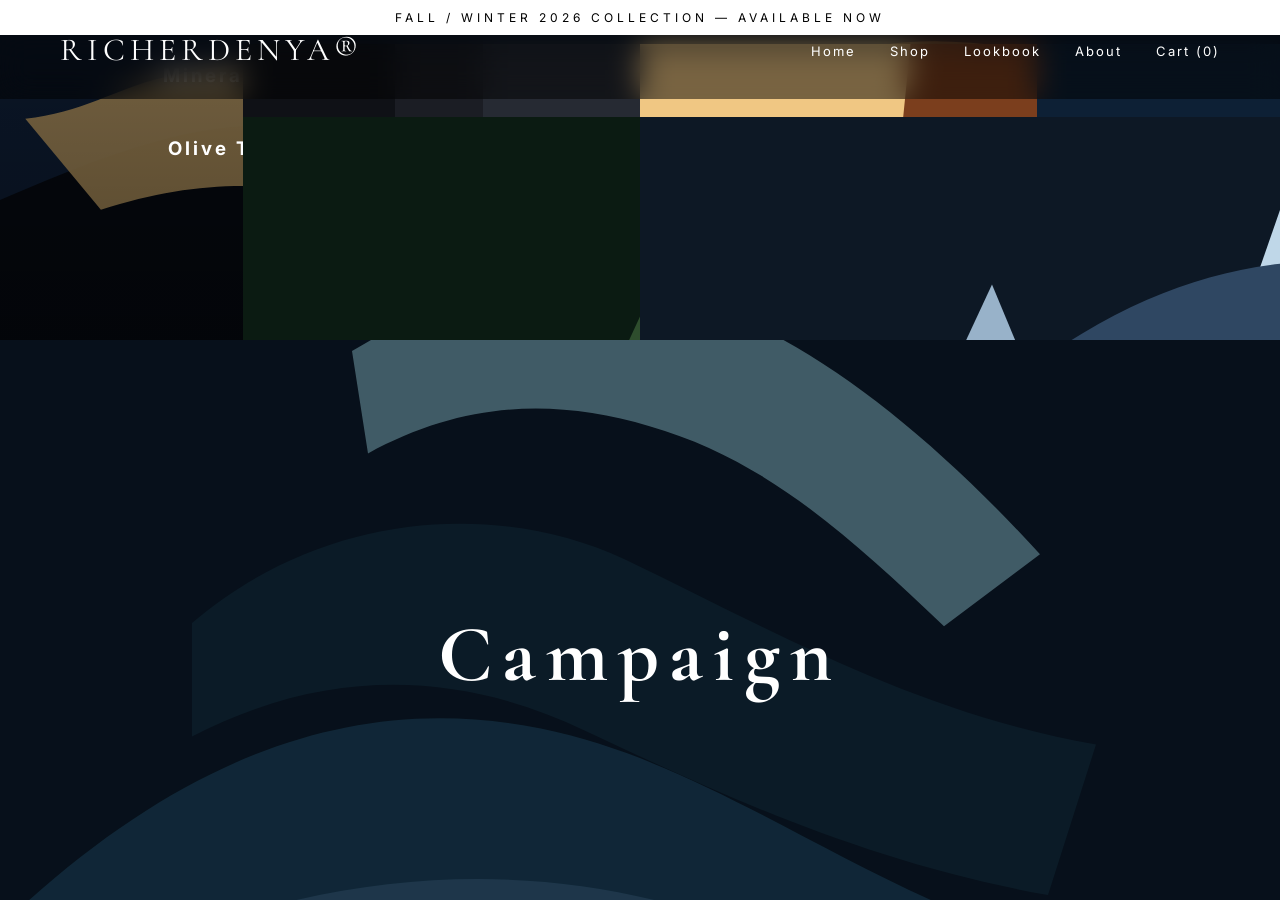
<file: index.html>
<!DOCTYPE html>
<html lang="en">
  <head>
    <meta charset="UTF-8" />
    <meta name="viewport" content="width=device-width, initial-scale=1.0" />
    <title>RicherDenya</title>
    <link rel="preconnect" href="https://fonts.googleapis.com" />
    <link rel="preconnect" href="https://fonts.gstatic.com" crossorigin />
    <link
      href="https://fonts.googleapis.com/css2?family=Cormorant+Garamond:wght@300;400;500;600&family=Inter:wght@300;400;500;600&display=swap"
      rel="stylesheet"
    />
    <link rel="stylesheet" href="style.css" />
  </head>
  <body>
    <div class="loader">
      <h1>RICHERDENYA®</h1>
    </div>

    <div class="announcement">
      FALL / WINTER 2026 COLLECTION — AVAILABLE NOW
    </div>

    <header>
      <div class="logo">RICHERDENYA®</div>
      <nav>
        <a href="index.html">Home</a>
        <a href="shop.html">Shop</a>
        <a href="lookbook.html">Lookbook</a>
        <a href="about.html">About</a>
        <a href="#">Cart (0)</a>
      </nav>
    </header>

    <section class="hero">
      <div class="hero-overlay"></div>
      <img src="assets/hero.svg" alt="Hero Campaign" />

      <div class="hero-content">
        <p class="eyebrow">RICHERDENYA®</p>

        <h1>
          THE WORLD<br />
          WEARS<br />
          RICHER.
        </h1>

        <p class="subtitle">
          Luxury built through movement, nature and timeless design.
        </p>

      <div class="hero-buttons">

<a href="shop.html" class="button">
SHOP NOW
</a>

<a href="lookbook.html" class="button-outline">
VIEW CAMPAIGN
</a>

</div>

    <section class="statement">
      <h2>Luxury Built Different.</h2>
      <p>
        RicherDenya combines timeless design with cinematic storytelling. Each collection
        becomes part of the landscape.
      </p>
    </section>

    <section class="manifesto">
      <h2>We don't follow the world. We build it.</h2>
      <p>
        RicherDenya stands for movement, discipline, and a vision that moves beyond the obvious.
        It is made for those who walk their own path with intention.
      </p>
    </section>

    <section class="collections">
      <h2>Collections</h2>
      <div class="grid">
        <div class="card">
          <img src="assets/black.svg" alt="Mineral Black" />
          <h3>Mineral Black</h3>
        </div>
        <div class="card">
          <img src="assets/desert.svg" alt="Desert Brown" />
          <h3>Desert Brown</h3>
        </div>
        <div class="card">
          <img src="assets/ocean.svg" alt="Ocean Navy" />
          <h3>Ocean Navy</h3>
        </div>
        <div class="card">
          <img src="assets/forest.svg" alt="Olive Terrain" />
          <h3>Olive Terrain</h3>
        </div>
        <div class="card">
          <img src="assets/snow.svg" alt="Ash Mountain" />
          <h3>Ash Mountain</h3>
        </div>
      </div>
    </section>

    <section class="campaign">
      <h2>Campaign</h2>
      <img src="assets/ocean.svg" alt="Campaign preview" />
    </section>

    <section class="featured">
      <h2>Featured Pieces</h2>
      <div class="products">
        <div class="product">
          <img src="assets/black.svg" alt="RD Signature Hoodie" />
          <h3>RD Signature Hoodie</h3>
          <p>$180</p>
        </div>
        <div class="product">
          <img src="assets/desert.svg" alt="Terrain Overshirt" />
          <h3>Terrain Overshirt</h3>
          <p>$240</p>
        </div>
        <div class="product">
          <img src="assets/snow.svg" alt="Mountain Essential" />
          <h3>Mountain Essential</h3>
          <p>$200</p>
        </div>
      </div>
    </section>

    <section class="drop">
      <h2>Next Drop</h2>
      <p>Limited collection release</p>
      <div id="countdown">00 : 00 : 00</div>
      <a href="#" class="button">Enter the drop</a>
    </section>

    <section class="newsletter">
      <h2>Join RicherDenya</h2>
      <input placeholder="Email Address" aria-label="Email address" />
      <button type="button">Subscribe</button>
    </section>

    <footer>
      <h3>RICHERDENYA®</h3>
      <p>Designed for those creating their own path.</p>
    </footer>

    <script src="script.js"></script>
  </body>
</html>
</file>
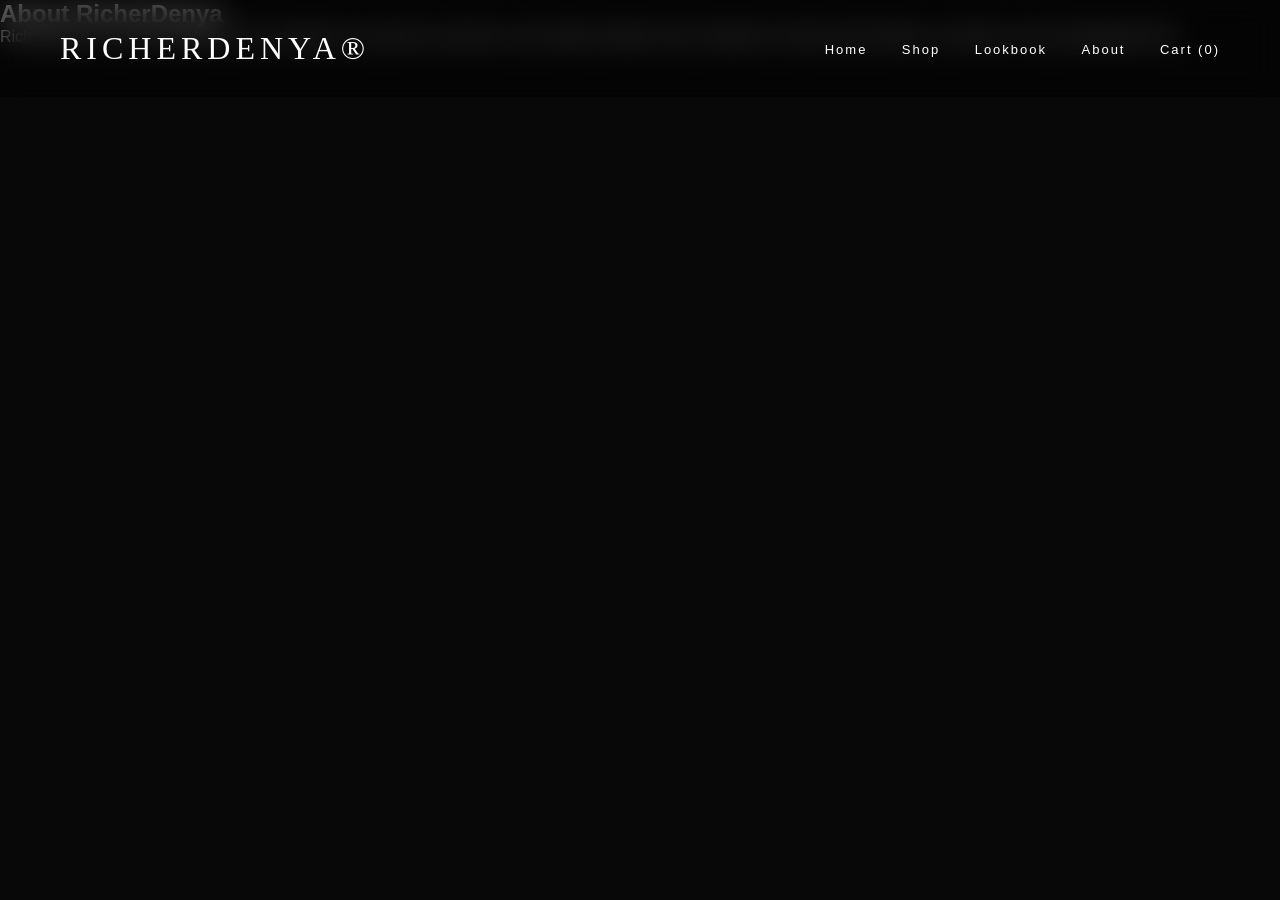
<file: about.html>
<!DOCTYPE html>
<html lang="en">
  <head>
    <meta charset="UTF-8" />
    <meta name="viewport" content="width=device-width, initial-scale=1.0" />
    <title>RicherDenya | About</title>
    <link rel="stylesheet" href="style.css" />
  </head>
  <body>
    <header>
      <div class="logo">RICHERDENYA®</div>
      <nav>
        <a href="index.html">Home</a>
        <a href="shop.html">Shop</a>
        <a href="lookbook.html">Lookbook</a>
        <a href="about.html">About</a>
        <a href="#">Cart (0)</a>
      </nav>
    </header>

    <section class="about-page">
      <h1>About RicherDenya</h1>
      <p>
        RicherDenya is a luxury fashion house shaped by movement, precision, and modern identity.
        Each collection is built to feel timeless, cinematic, and unmistakably bold.
      </p>
    </section>
  </body>
</html>
</file>
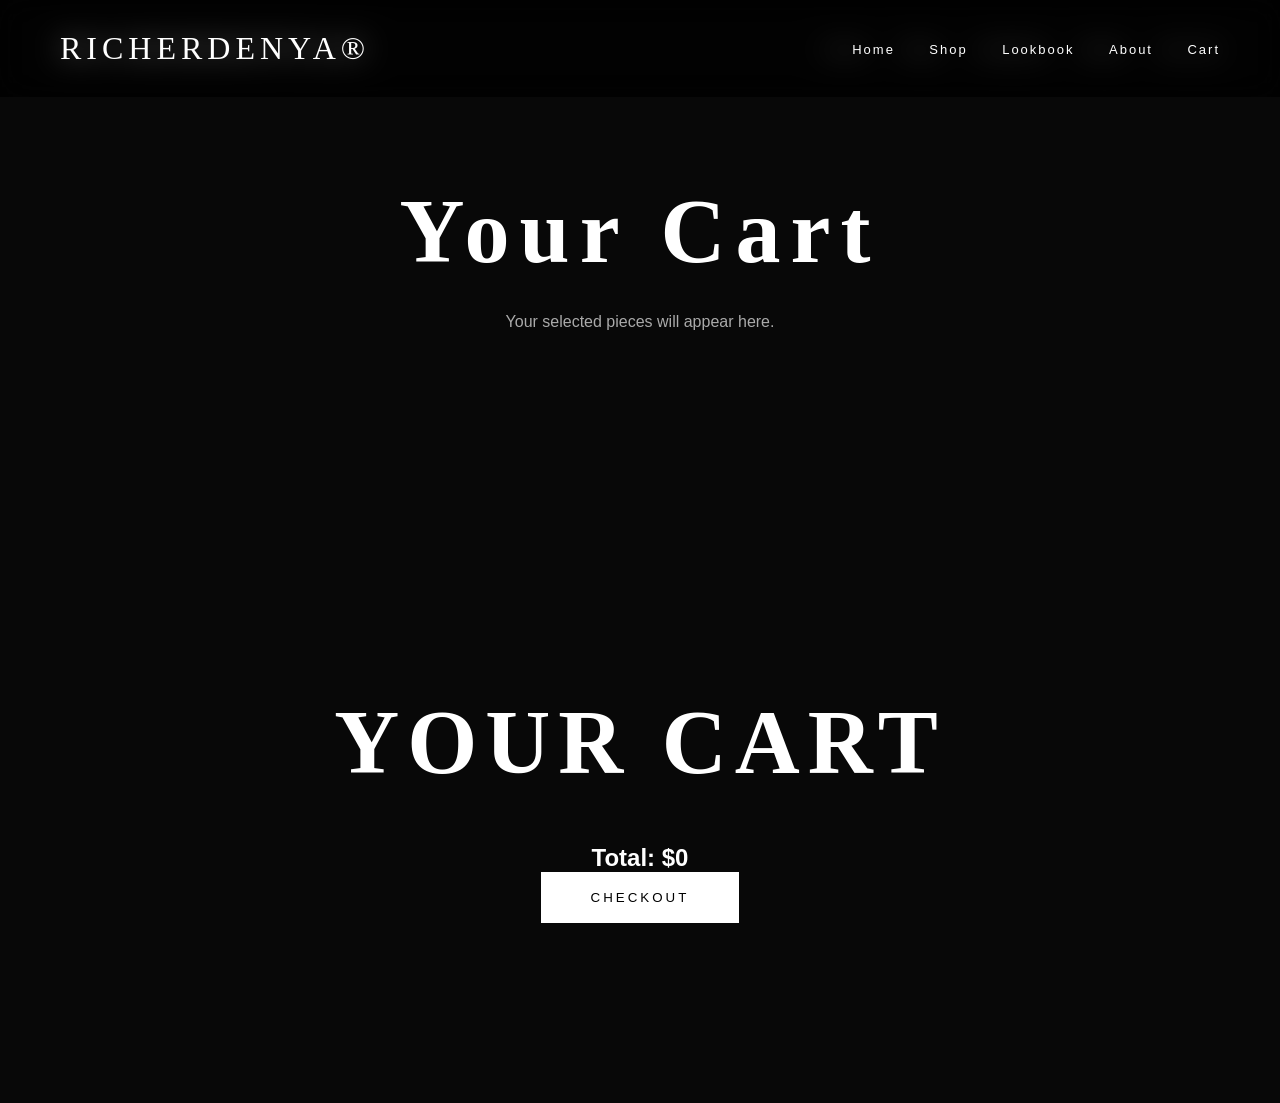
<file: cart.html>
<!DOCTYPE html>
<html lang="en">
  <head>
    <meta charset="UTF-8" />
    <meta name="viewport" content="width=device-width, initial-scale=1.0" />
    <title>RicherDenya | Cart</title>
    <link rel="stylesheet" href="style.css" />
  </head>
  <body>
    <header>
      <div class="logo">RICHERDENYA®</div>
      <nav>
        <a href="index.html">Home</a>
        <a href="shop.html">Shop</a>
        <a href="lookbook.html">Lookbook</a>
        <a href="about.html">About</a>
        <a href="cart.html">Cart (0)</a>
      </nav>
    </header>

    <section class="shop-page">
      <h1>Your Cart</h1>
      <p style="text-align:center; margin-top:30px; color:#aaa;">Your selected pieces will appear here.</p>
    </section>
  </body>
</html>
<!DOCTYPE html>
<html>

<head>
<title>RicherDenya Cart</title>
<link rel="stylesheet" href="style.css">
</head>

<body>

<header>

<div class="logo">
RICHERDENYA®
</div>

<nav>
<a href="index.html">Home</a>
<a href="shop.html">Shop</a>
<a href="lookbook.html">Lookbook</a>
<a href="about.html">About</a>
<a href="cart.html">Cart</a>
</nav>

</header>


<section class="cart-page">

<h1>
YOUR CART
</h1>

<div id="cart-items"></div>

<h2 id="cart-total">
Total: $0
</h2>


<button onclick="checkout()">
CHECKOUT
</button>


</section>


<script src="script.js"></script>

</body>

</html>
</file>
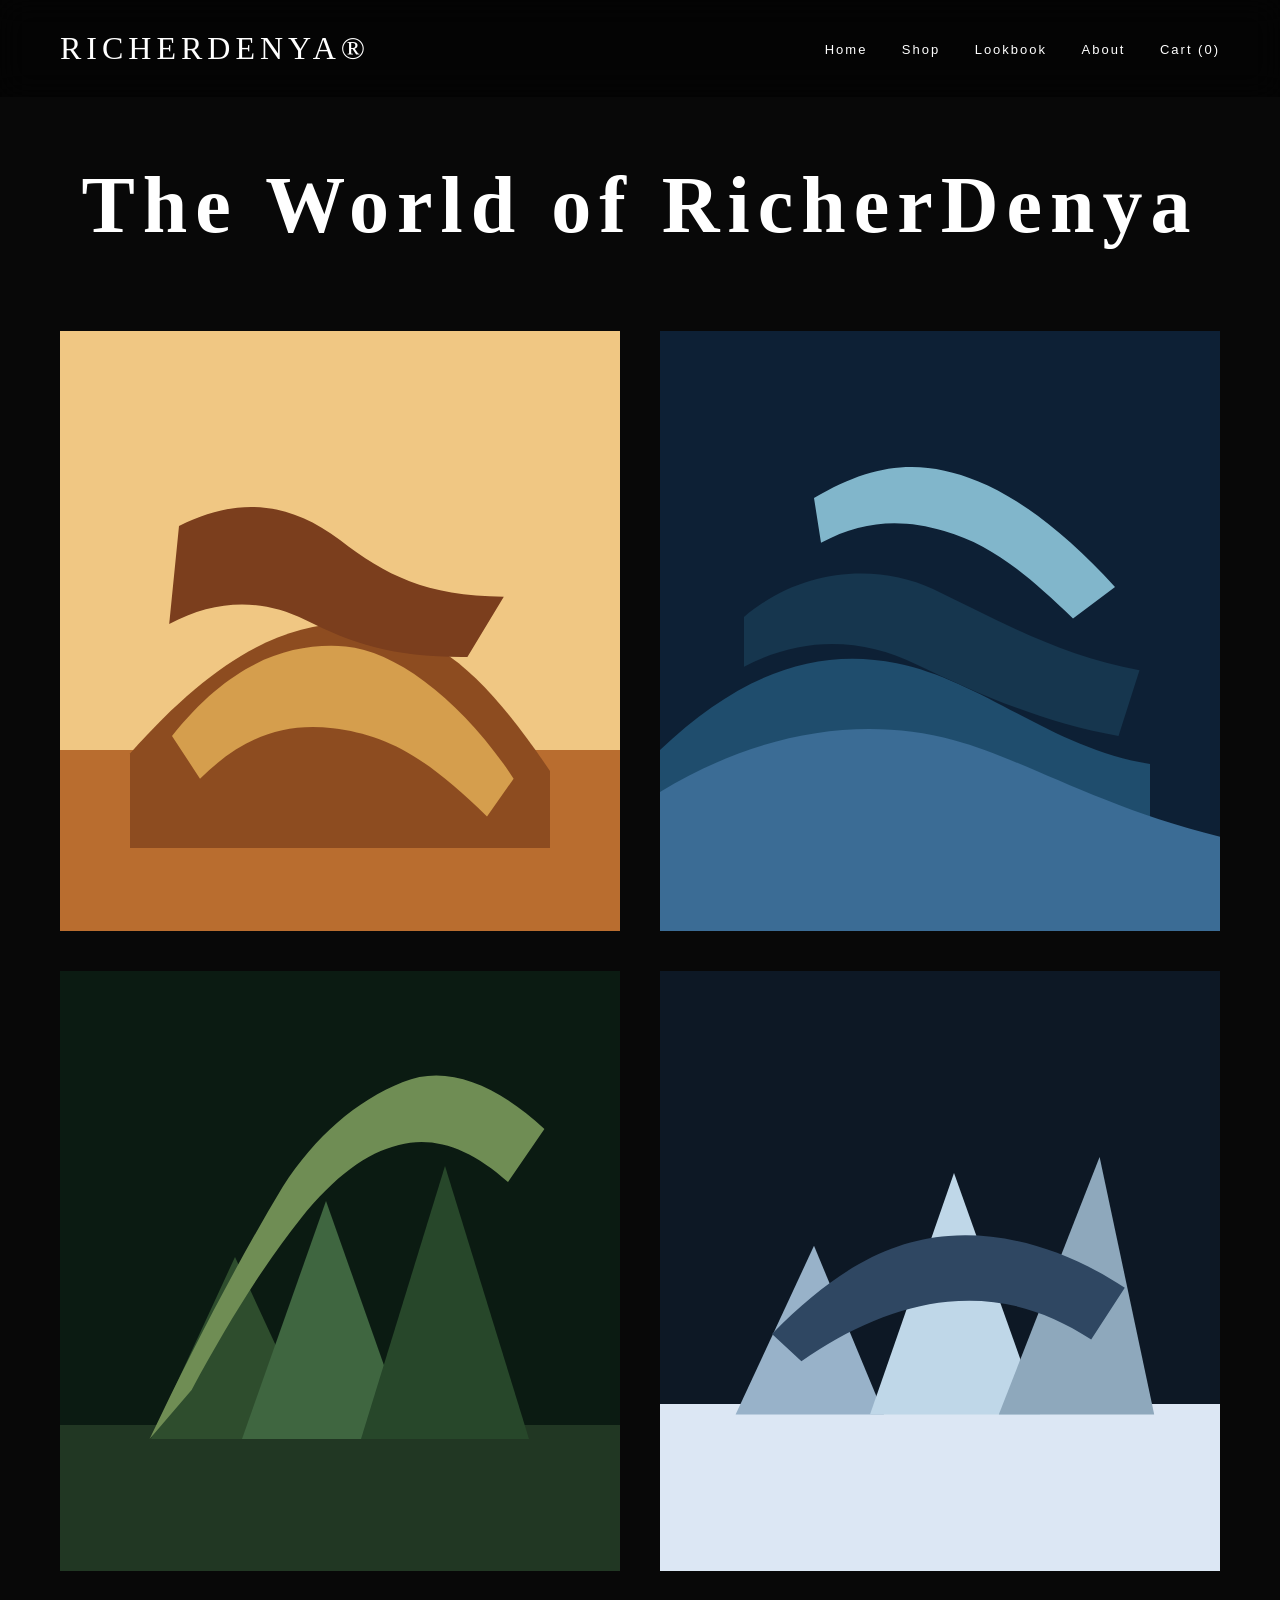
<file: lookbook.html>
<!DOCTYPE html>
<html lang="en">
  <head>
    <meta charset="UTF-8" />
    <meta name="viewport" content="width=device-width, initial-scale=1.0" />
    <title>RicherDenya Lookbook</title>
    <link rel="stylesheet" href="style.css" />
  </head>
  <body>
    <header>
      <div class="logo">RICHERDENYA®</div>
      <nav>
        <a href="index.html">Home</a>
        <a href="shop.html">Shop</a>
        <a href="lookbook.html">Lookbook</a>
        <a href="about.html">About</a>
        <a href="#">Cart (0)</a>
      </nav>
    </header>

    <section class="lookbook">
      <h1>The World of RicherDenya</h1>

      <div class="gallery">
        <img src="assets/desert.svg" alt="Desert lookbook image" />
        <img src="assets/ocean.svg" alt="Ocean lookbook image" />
        <img src="assets/forest.svg" alt="Forest lookbook image" />
        <img src="assets/snow.svg" alt="Snow lookbook image" />
      </div>
    </section>
  </body>
</html>
</file>
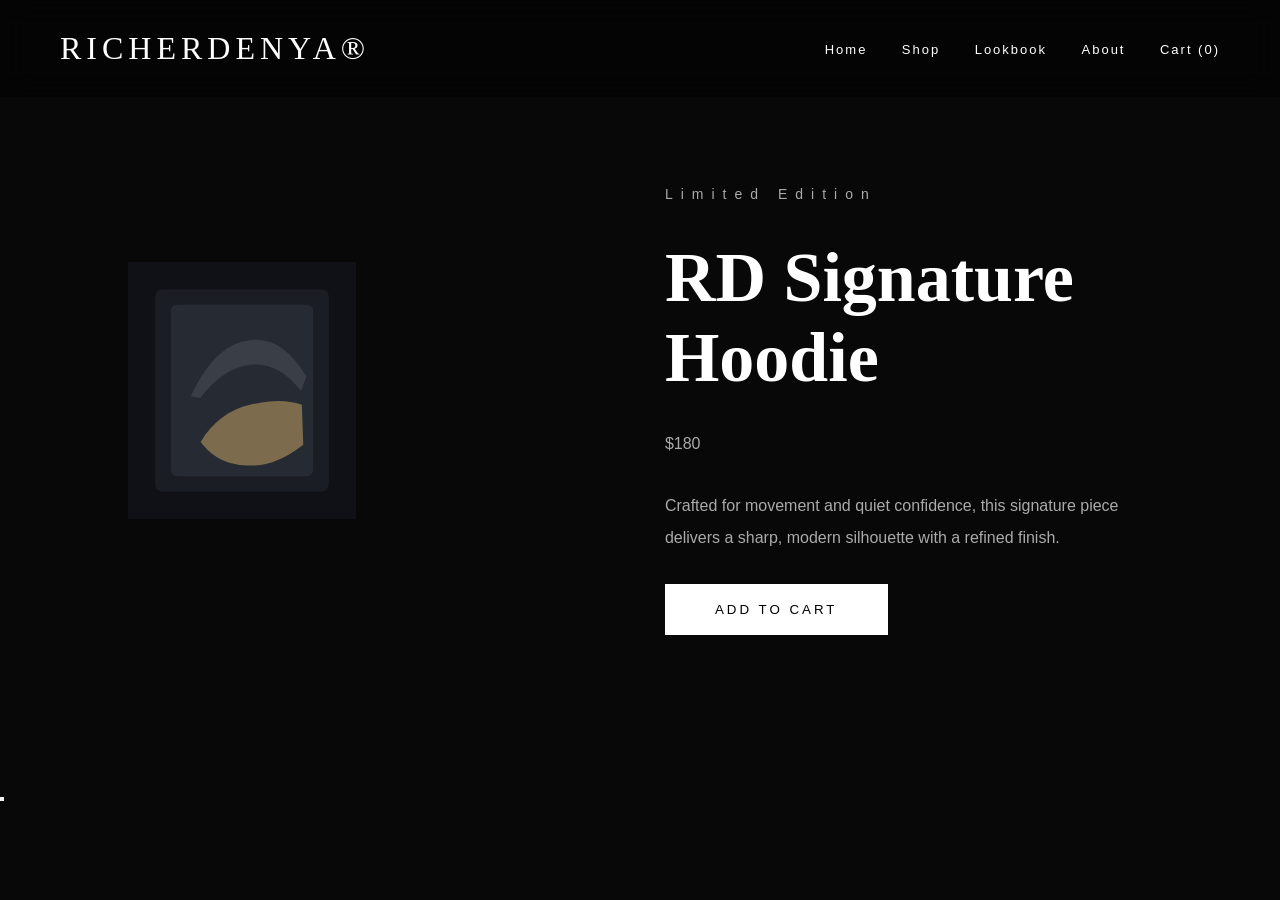
<file: product.html>
<!DOCTYPE html>
<html lang="en">
  <head>
    <meta charset="UTF-8" />
    <meta name="viewport" content="width=device-width, initial-scale=1.0" />
    <title>RicherDenya | Product</title>
    <link rel="stylesheet" href="style.css" />
  </head>
  <body>
    <header>
      <div class="logo">RICHERDENYA®</div>
      <nav>
        <a href="index.html">Home</a>
        <a href="shop.html">Shop</a>
        <a href="lookbook.html">Lookbook</a>
        <a href="about.html">About</a>
        <a href="#">Cart (0)</a>
      </nav>
    </header>

    <section class="product-page">
      <div class="product-visual">
        <img src="assets/black.svg" alt="RD Signature Hoodie" />
      </div>
      <div class="product-info">
        <p class="eyebrow">Limited Edition</p>
        <h1>RD Signature Hoodie</h1>
        <p class="price">$180</p>
        <p>
          Crafted for movement and quiet confidence, this signature piece delivers a sharp, modern silhouette with a refined finish.
        </p>
<button 
onclick="addToCart(
'RD Signature Hoodie',
180
)">
ADD TO CART
</button>
    </section>
<script src="script.js"></script>
  </body>
</html>
<button>
</file>
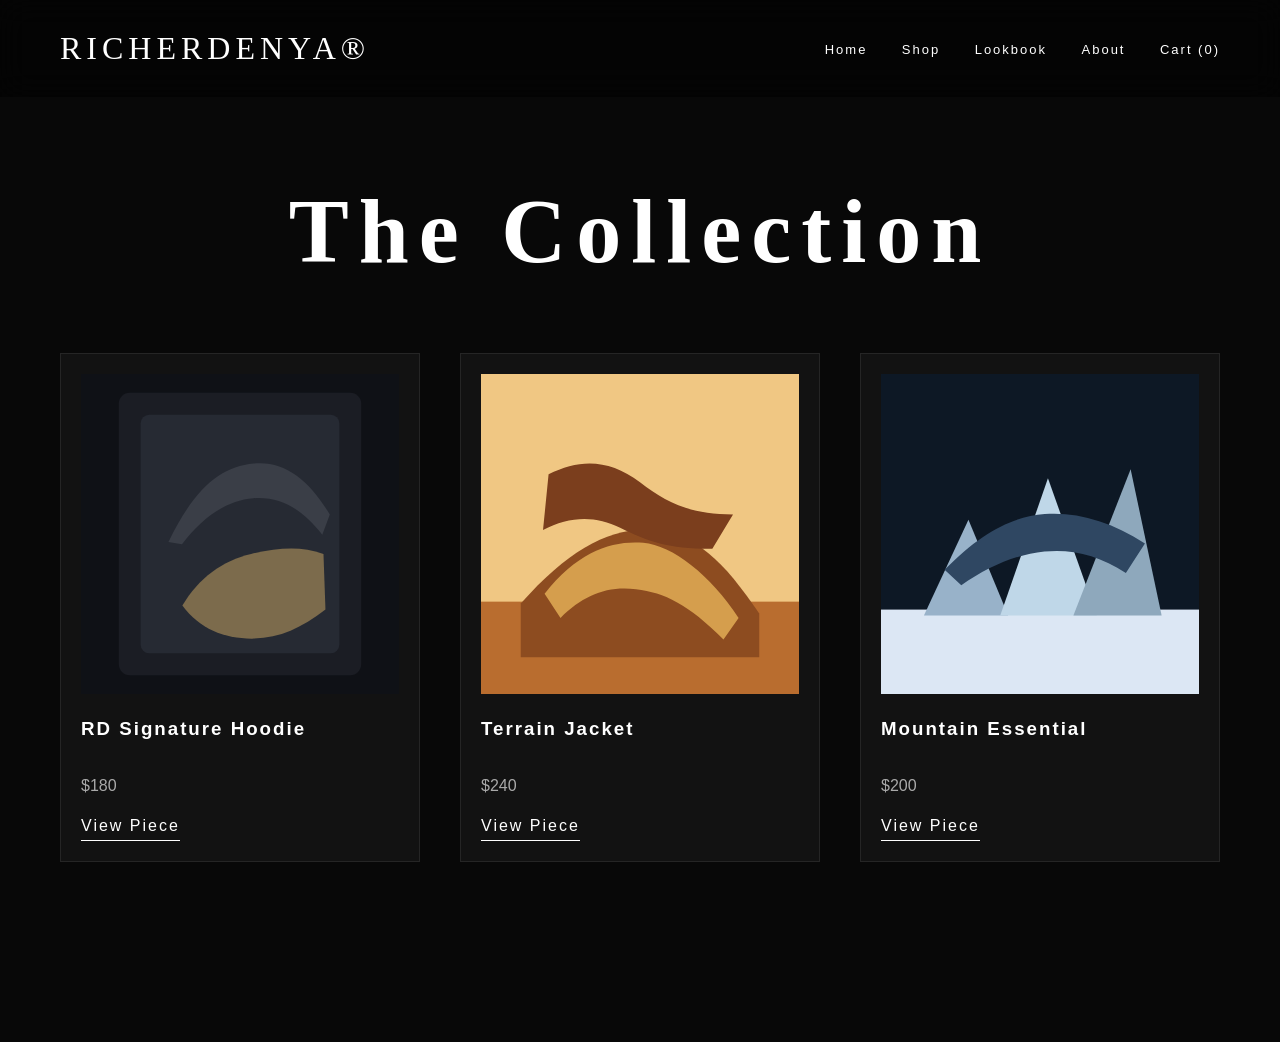
<file: shop.html>
<!DOCTYPE html>
<html lang="en">
  <head>
    <meta charset="UTF-8" />
    <meta name="viewport" content="width=device-width, initial-scale=1.0" />
    <title>RicherDenya | Shop</title>
    <link rel="stylesheet" href="style.css" />
  </head>
  <body>
    <header>
      <div class="logo">RICHERDENYA®</div>
      <nav>
        <a href="index.html">Home</a>
        <a href="shop.html">Shop</a>
        <a href="lookbook.html">Lookbook</a>
        <a href="about.html">About</a>
        <a href="#">Cart (0)</a>
      </nav>
    </header>

    <section class="shop-page">
      <h1>The Collection</h1>

      <div class="products">
        <div class="product">
          <img src="assets/black.svg" alt="RD Signature Hoodie" />
          <h3>RD Signature Hoodie</h3>
          <p>$180</p>
          <a href="product.html">View Piece</a>
        </div>

        <div class="product">
          <img src="assets/desert.svg" alt="Terrain Jacket" />
          <h3>Terrain Jacket</h3>
          <p>$240</p>
          <a href="product.html">View Piece</a>
        </div>

        <div class="product">
          <img src="assets/snow.svg" alt="Mountain Essential" />
          <h3>Mountain Essential</h3>
          <p>$200</p>
          <a href="product.html">View Piece</a>
        </div>
      </div>
    </section>
  </body>
</html>
</file>
<file: style.css>
* {
  margin: 0;
  padding: 0;
  box-sizing: border-box;
}

body {
  background: #080808;
  color: #fff;
  font-family: "Inter", sans-serif;
}

.announcement {
  position: fixed;
  top: 0;
  width: 100%;
  background: white;
  color: black;
  text-align: center;
  padding: 10px;
  font-size: 12px;
  letter-spacing: 4px;
  z-index: 50;
}

.loader {
  position: fixed;
  inset: 0;
  background: black;
  display: flex;
  align-items: center;
  justify-content: center;
  z-index: 100;
  animation: load 2s forwards;
}

.loader h1 {
  font-family: "Cormorant Garamond";
  font-size: 70px;
  letter-spacing: 15px;
}

@keyframes load {
  0% {
    opacity: 1;
  }

  100% {
    opacity: 0;
    visibility: hidden;
  }
}

header {
  position: fixed;
  top: 0;
  width: 100%;
  z-index: 20;
  display: flex;
  justify-content: space-between;
  align-items: center;
  padding: 30px 60px;
  background: rgba(0,0,0,.5);
  backdrop-filter: blur(15px);
}

.logo {
  font-family: "Cormorant Garamond", serif;
  font-size: 32px;
  letter-spacing: 5px;
}

nav a {
  color: white;
  text-decoration: none;
  margin-left: 30px;
  font-size: 13px;
  letter-spacing: 2px;
}

/* HERO */

.hero {
  height: 100vh;
  position: relative;
  display: flex;
  justify-content: center;
  align-items: center;
  overflow: hidden;
  text-align: center;
}

.hero img {
  position: absolute;
  width: 100%;
  height: 100%;
  object-fit: cover;
}

.hero-overlay {
  position: absolute;
  inset: 0;
  background:
  linear-gradient(
  rgba(0,0,0,.35),
  rgba(0,0,0,.85)
  );
  z-index: 2;
}

.hero-content {
  position: relative;
  z-index: 3;
}

.eyebrow {
  letter-spacing: 8px;
  font-size: 14px;
  margin-bottom: 25px;
}

.hero h1 {
  font-family: "Cormorant Garamond", serif;
  font-size: 90px;
  line-height: .85;
  letter-spacing: 10px;
}

.subtitle {
  margin-top: 30px;
  letter-spacing: 3px;
  color: #ddd;
}

.hero-buttons {
  margin-top: 45px;
}

.button,
.button-outline {
  display: inline-block;
  padding: 15px 40px;
  margin: 10px;
  text-decoration: none;
  letter-spacing: 3px;
  font-size: 13px;
}

.button {
  background:white;
  color:black;
}

.button-outline {
  border:1px solid white;
  color:white;
}

.button-outline:hover {
  background:white;
  color:black;
}

/* STATEMENT */

.statement {
  padding:120px 20%;
  text-align:center;
}

.manifesto {
  height: 90vh;
  display: flex;
  flex-direction: column;
  justify-content: center;
  align-items: center;
  text-align: center;
  background: #050505;
}

.manifesto h2 {
  font-family: "Cormorant Garamond";
  font-size: 90px;
  letter-spacing: 8px;
}

.manifesto p {
  margin-top: 40px;
  color: #aaa;
  max-width: 600px;
  line-height: 2;
}

.featured {
  padding: 120px 60px;
}

.featured h2 {
  font-family: "Cormorant Garamond";
  font-size: 70px;
  text-align: center;
}

.drop {
  height: 80vh;
  display: flex;
  flex-direction: column;
  align-items: center;
  justify-content: center;
  text-align: center;
  background: linear-gradient(rgba(0,0,0,.5), rgba(0,0,0,.9)), url("assets/ocean.svg");
  background-size: cover;
}

.drop h2 {
  font-family: "Cormorant Garamond";
  font-size: 100px;
  letter-spacing: 10px;
}

#countdown {
  font-size: 50px;
  letter-spacing: 10px;
  margin: 40px;
}

.statement h2,
.collections h2,
.newsletter h2 {
  font-family:"Cormorant Garamond",serif;
  font-size:55px;
  letter-spacing:5px;
}

.statement p,
.manifesto p,
.drop p,
.product p {
  margin-top:30px;
  color:#aaa;
  line-height:2;
}

.products {
  display:grid;
  grid-template-columns:repeat(3,1fr);
  gap:40px;
  margin-top:70px;
}

.product {
  background:rgba(255,255,255,0.04);
  padding:20px;
  border:1px solid rgba(255,255,255,0.08);
}

.product img {
  width:100%;
  height:320px;
  object-fit:cover;
  margin-bottom:20px;
  transition:.5s;
}

.product:hover img {
  transform:scale(1.05);
}

.product h3 {
  letter-spacing:2px;
  margin-bottom:8px;
}

/* COLLECTIONS */

.collections {
  padding:80px 60px;
}

.collections h2 {
  text-align:center;
  margin-bottom:60px;
}

.grid {
  display:grid;
  grid-template-columns:repeat(3,1fr);
  gap:30px;
}

.card img {
  width:100%;
  height:450px;
  object-fit:cover;
}

.card h3 {
  margin-top:20px;
  letter-spacing:3px;
}

/* CAMPAIGN */

.campaign {
  margin-top:100px;
  position:relative;
  height:70vh;
  overflow:hidden;
  display:flex;
  align-items:center;
  justify-content:center;
}

.campaign img {
  position:absolute;
  width:100%;
  height:100%;
  object-fit:cover;
  filter:brightness(.5);
}

.campaign h2 {
  z-index:2;
  font-family:"Cormorant Garamond",serif;
  font-size:80px;
  letter-spacing:10px;
}

/* NEWSLETTER */

.newsletter {
  padding:100px 20px;
  text-align:center;
}

.newsletter input {
  margin-top:40px;
  padding:15px;
  width:300px;
  background:none;
  border:1px solid #555;
  color:white;
}

.newsletter button {
  padding:15px 30px;
  margin-left:10px;
  background:white;
  border:none;
}

/* SHOP PAGE */

.shop-page {
  padding: 180px 60px;
}

.shop-page h1 {
  font-family: "Cormorant Garamond";
  font-size: 90px;
  text-align: center;
  letter-spacing: 10px;
}

.product a {
  display: inline-block;
  margin-top: 15px;
  color: white;
  border-bottom: 1px solid white;
  padding-bottom: 5px;
  text-decoration: none;
  letter-spacing: 2px;
}

/* PRODUCT PAGE */

.product-page {
  padding:150px 10%;
  display:flex;
  gap:80px;
  align-items:center;
}

.product-page img {
  width:50%;
}

.product-page h1 {
  font-family:"Cormorant Garamond";
  font-size:70px;
}

.product-page p {
  color:#aaa;
  line-height:2;
  margin:30px 0;
}

.product-page button {
  padding:18px 50px;
  background:white;
  border:none;
  letter-spacing:3px;
}

/* LOOKBOOK */

.lookbook {
  padding:160px 60px;
}

.lookbook h1 {
  text-align:center;
  font-family:"Cormorant Garamond";
  font-size:80px;
  letter-spacing:8px;
  margin-bottom:80px;
}

.gallery {
  display:grid;
  grid-template-columns:repeat(2,1fr);
  gap:40px;
}

.gallery img {
  width:100%;
  height:600px;
  object-fit:cover;
  transition:.6s;
}

.gallery img:hover {
  transform:scale(1.03);
}

/* ABOUT PAGE */

.about-hero {
  height:100vh;
  display:flex;
  align-items:center;
  justify-content:center;
  text-align:center;
  background:
    linear-gradient(rgba(0,0,0,.5), rgba(0,0,0,.9)),
    url("assets/forest.svg");
  background-size:cover;
  background-position:center;
}

.about-hero h1 {
  font-family:"Cormorant Garamond";
  font-size:120px;
  letter-spacing:12px;
  line-height:.85;
}

.story {
  padding:150px 20%;
  text-align:center;
}

.story h2 {
  font-family:"Cormorant Garamond";
  font-size:80px;
  letter-spacing:8px;
}

.story p {
  margin-top:40px;
  font-size:18px;
  line-height:2;
  color:#aaa;
}

.values {
  display:grid;
  grid-template-columns:repeat(3,1fr);
  gap:40px;
  padding:100px 10%;
  text-align:center;
}

.values h3 {
  font-size:30px;
  letter-spacing:5px;
  color:#d4af37;
}

.values p {
  margin-top:20px;
  color:#aaa;
}

.closing {
  height:80vh;
  display:flex;
  align-items:center;
  justify-content:center;
  text-align:center;
}

.closing h2 {
  font-family:"Cormorant Garamond";
  font-size:100px;
  letter-spacing:10px;
}

/* FOOTER */

footer {
  padding:50px;
  text-align:center;
  color:#888;
  letter-spacing:2px;
}

/* MOBILE */

@media(max-width:900px){

header {
  padding:20px;
}

nav {
  display:none;
}

.hero h1 {
  font-size:45px;
}

.grid,
.products,
.gallery,
.values {
  grid-template-columns:1fr;
}

.manifesto,
.featured,
.drop,
.story {
  padding:80px 20px;
}

.about-hero h1 {
  font-size:55px;
}

}
.cart-page{

padding:180px 10%;
text-align:center;

}


.cart-page h1{

font-family:"Cormorant Garamond";
font-size:90px;
letter-spacing:8px;

}


#cart-items{

margin:50px;
font-size:20px;
color:#ccc;

}


.cart-page button{

padding:18px 50px;
background:white;
border:none;
letter-spacing:3px;

}
</file>
